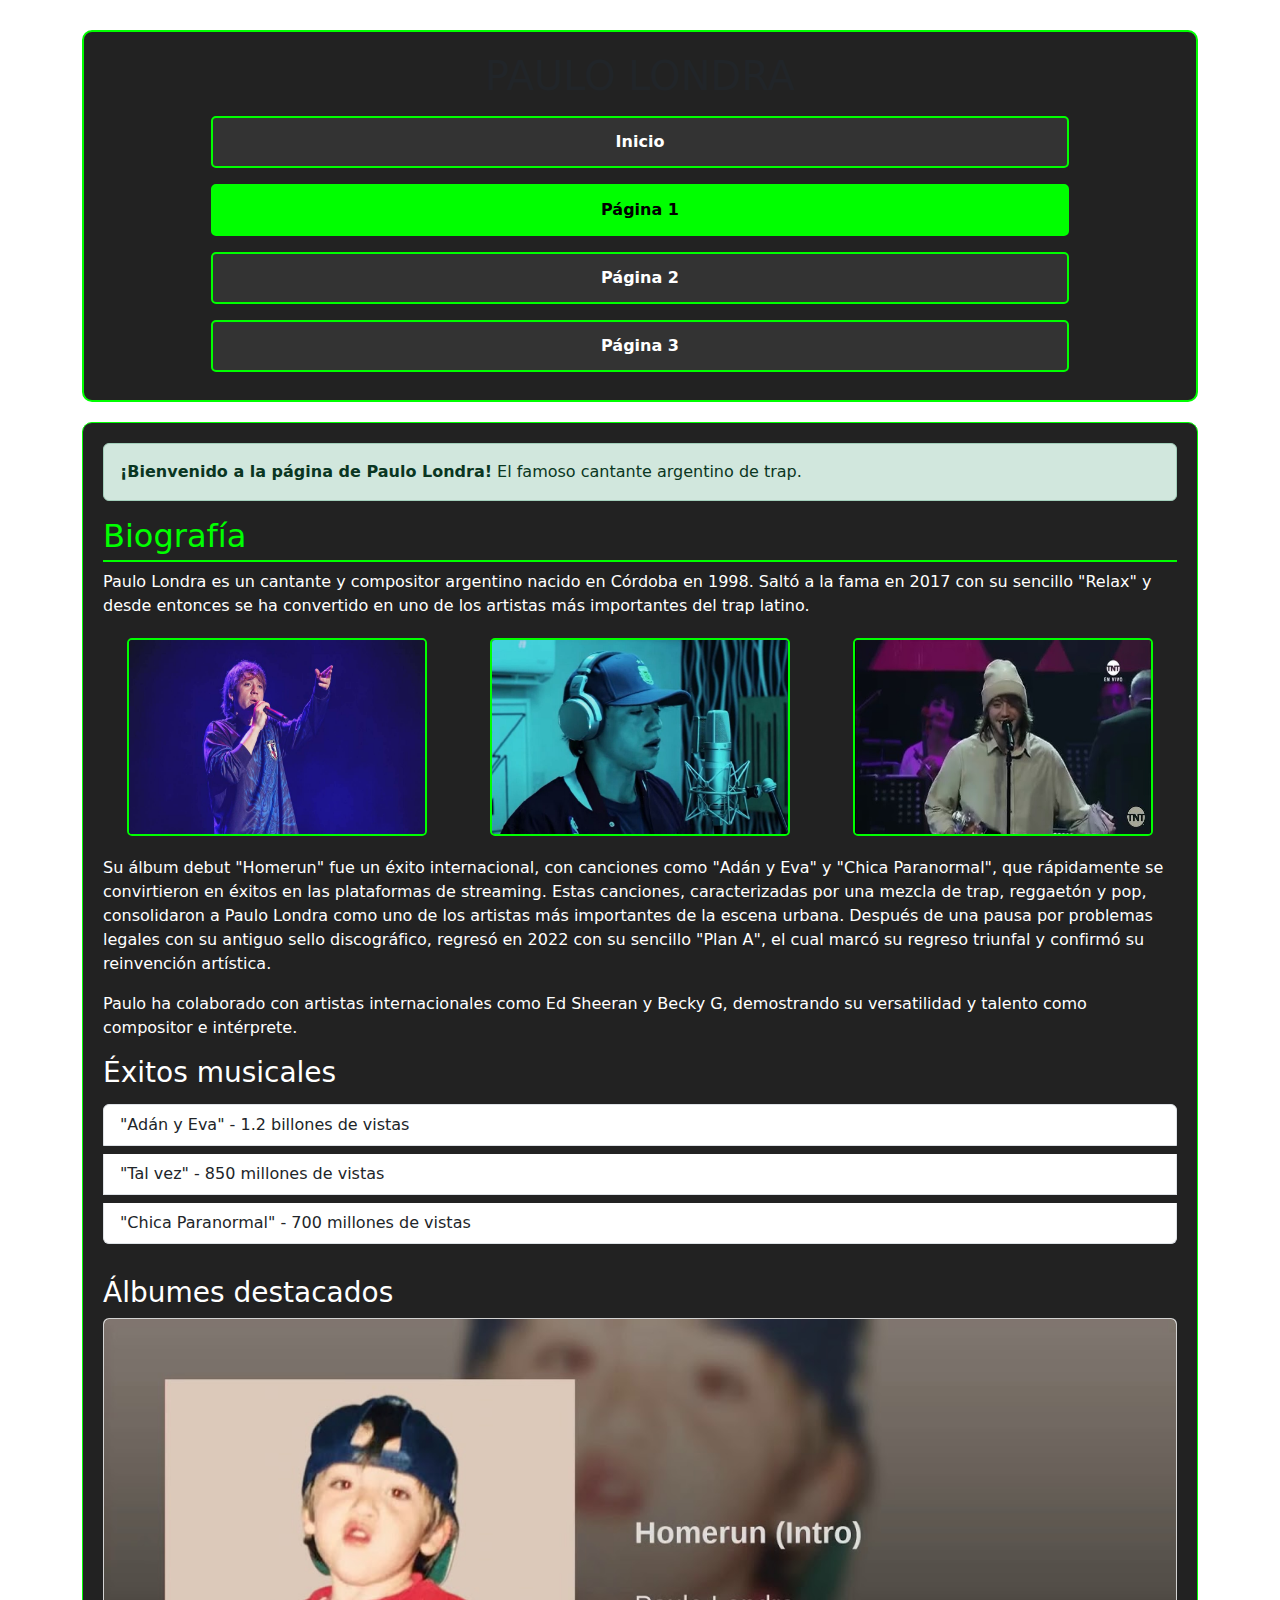
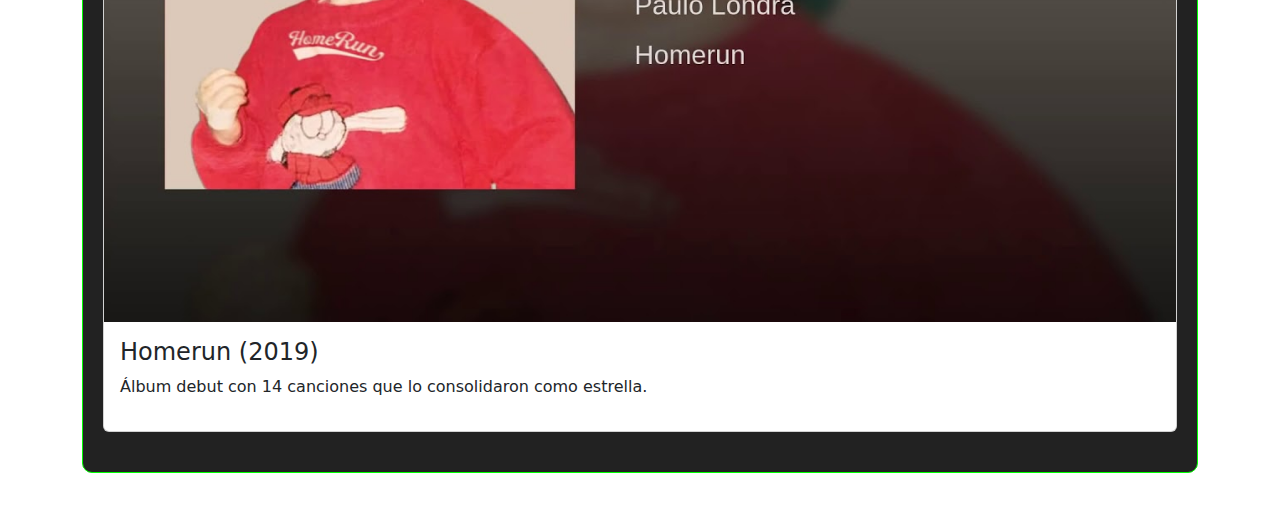
<file: pagina 1.html>
<!DOCTYPE html>
<html lang="es">
  <head>
    <meta charset="UTF-8" />
    <meta name="viewport" content="width=device-width, initial-scale=1.0" />
    <title>Página 1</title>
    <link rel="stylesheet" href="css/pag1.css" />
    <link
      href="https://cdn.jsdelivr.net/npm/bootstrap@5.3.0/dist/css/bootstrap.min.css"
      rel="stylesheet"
    />
  </head>
  <body>
    <div class="container">
      <!-- Menú de navegación -->
      <div id="Menu">
        <h1>PAULO LONDRA</h1>
        <nav class="nav-container">
          <a class="nav-btn" href="index.html">Inicio</a>
          <a class="nav-btn current-page" href="pagina 1.html">Página 1</a>
          <a class="nav-btn" href="pagina 2.html">Página 2</a>
          <a class="nav-btn" href="pagina 3.html">Página 3</a>
        </nav>
      </div>

      <!-- Contenido principal -->
      <div class="page-content">
        <div class="alert alert-success">
          <strong>¡Bienvenido a la página de Paulo Londra!</strong> El famoso
          cantante argentino de trap.
        </div>

        <h2>Biografía</h2>
        <p>
          Paulo Londra es un cantante y compositor argentino nacido en Córdoba
          en 1998. Saltó a la fama en 2017 con su sencillo "Relax" y desde
          entonces se ha convertido en uno de los artistas más importantes del
          trap latino.
        </p>

        <!-- Galería de imágenes -->
        <div class="img-gallery">
          <img
            src="img-pag1/concierto-paulo-londra-en-mexico.jpg"
            alt="Paulo Londra en concierto"
            class="gallery-img"
          />
          <img
            src="img-pag1/estudio-paulo.jpg"
            alt="Paulo Londra en el estudio"
            class="gallery-img"
          />
          <img
            src="img-pag1/premio.jpg"
            alt="Paulo Londra recibiendo premio"
            class="gallery-img"
          />
        </div>

        <p>
          Su álbum debut "Homerun" fue un éxito internacional, con canciones como "Adán y Eva" y "Chica Paranormal", que rápidamente se convirtieron en éxitos en las plataformas de streaming. 
          Estas canciones, caracterizadas por una mezcla de trap, reggaetón y pop, consolidaron a Paulo Londra como uno de los artistas más importantes de la escena urbana. 
          Después de una pausa por problemas legales con su antiguo sello discográfico, regresó en 2022 con su sencillo "Plan A", el cual marcó su regreso triunfal y confirmó su reinvención artística.
        </p>

        <p>
          Paulo ha colaborado con artistas internacionales como Ed Sheeran y
          Becky G, demostrando su versatilidad y talento como compositor e
          intérprete.
        </p>

        <h3>Éxitos musicales</h3>
        <div class="list-group">
          <div class="list-group-item">
            "Adán y Eva" - 1.2 billones de vistas
          </div>
          <div class="list-group-item">"Tal vez" - 850 millones de vistas</div>
          <div class="list-group-item">
            "Chica Paranormal" - 700 millones de vistas
          </div>
        </div>
        <h3 class="mt-4">Álbumes destacados</h3>
        <div class="card">
          <img
            src="img-pag1/album.jpg"
            class="card-img-top"
            alt="Álbum Homerun"
          />
          <div class="card-body">
            <h4>Homerun (2019)</h4>
            <p>
              Álbum debut con 14 canciones que lo consolidaron como estrella.
            </p>
          </div>
        </div>
      </div>
    </div>
  </body>
</html>
</file>
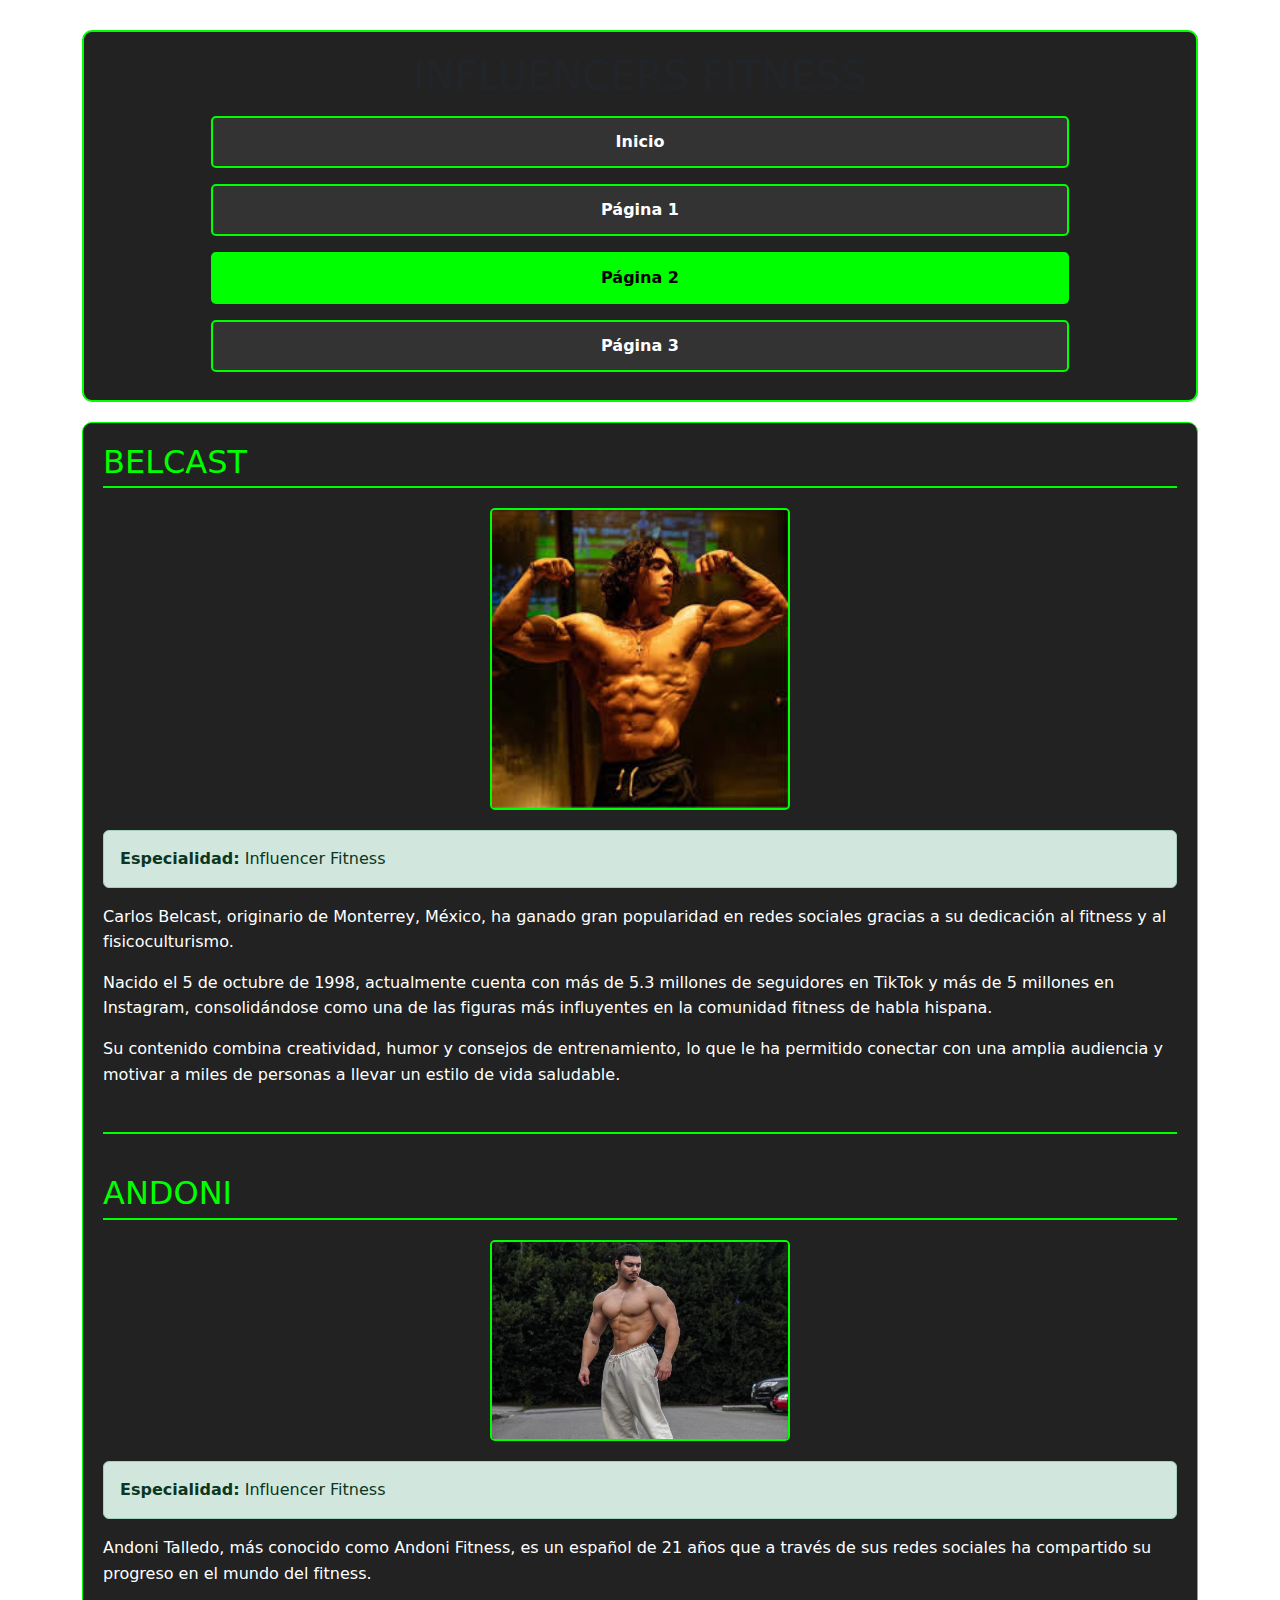
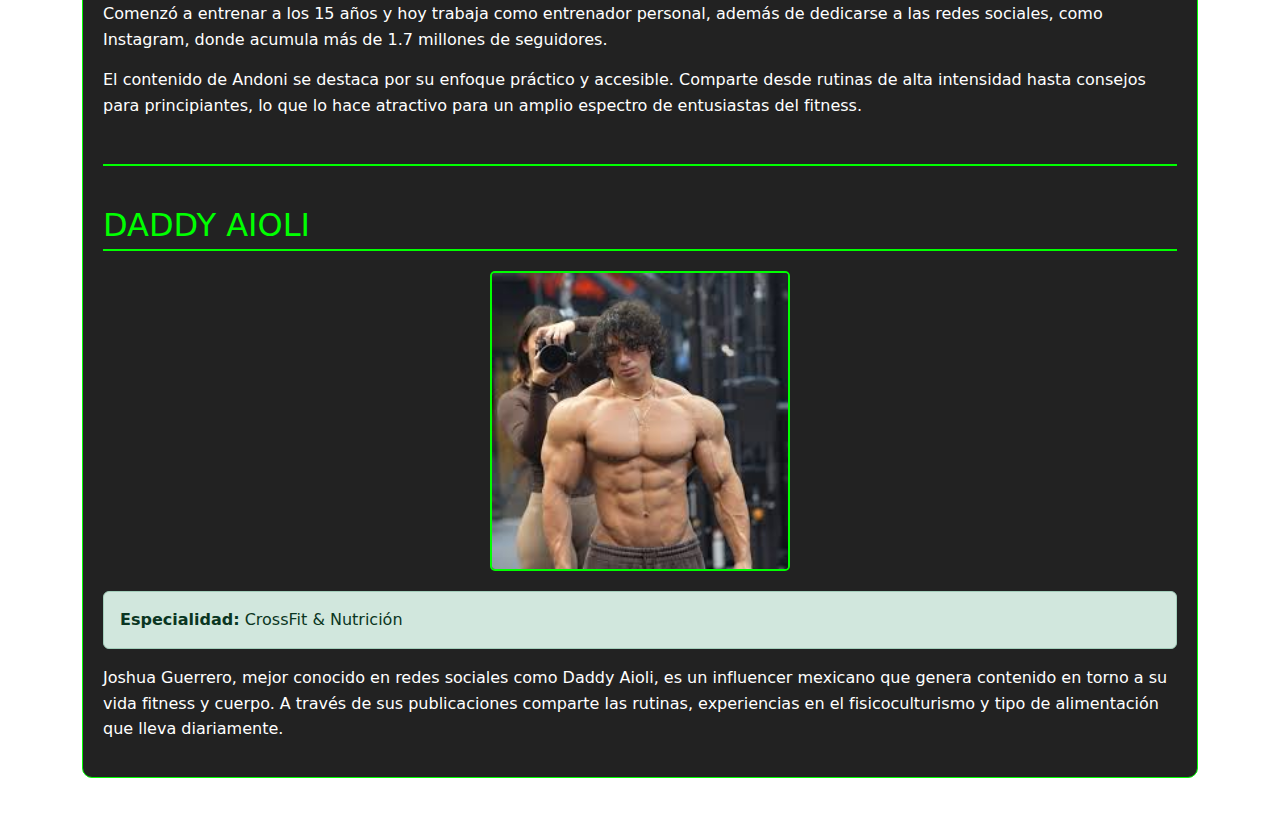
<file: pagina 2.html>
<!DOCTYPE html>
<html lang="es">
  <head>
    <meta charset="UTF-8" />
    <meta name="viewport" content="width=device-width, initial-scale=1.0" />
    <title>Página 2</title>
    <link rel="stylesheet" href="css/pag2.css" />
    <link
      href="https://cdn.jsdelivr.net/npm/bootstrap@5.3.0/dist/css/bootstrap.min.css"
      rel="stylesheet"
    />
  </head>
  <body>
    <div class="container">
      <div id="Menu">
        <h1>INFLUENCERS FITNESS</h1>
        <nav class="nav-container">
          <a class="nav-btn" href="index.html">Inicio</a>
          <a class="nav-btn" href="pagina 1.html">Página 1</a>
          <a class="nav-btn current-page" href="pagina 2.html">Página 2</a>
          <a class="nav-btn" href="pagina 3.html">Página 3</a>
        </nav>
      </div>

      <!-- Contenido principal -->
      <div class="page-content">
        <!-- Carlos Belcast -->
        <section class="influencer-section">
          <h2>BELCAST</h2>
          <div class="img-gallery">
            <img
              src="img-pag1/belcast.jpg"
              alt="Carlos Belcast"
              class="gallery-img"
            />
          </div>

          <div class="alert alert-success">
            <strong>Especialidad:</strong> Influencer Fitness
          </div>

          <div class="influencer-info">
            <p>
              Carlos Belcast, originario de Monterrey, México, ha ganado gran
              popularidad en redes sociales gracias a su dedicación al fitness y
              al fisicoculturismo.
            </p>
            <p>
              Nacido el 5 de octubre de 1998, actualmente cuenta con más de 5.3
              millones de seguidores en TikTok y más de 5 millones en Instagram,
              consolidándose como una de las figuras más influyentes en la
              comunidad fitness de habla hispana.
            </p>
            <p>
              Su contenido combina creatividad, humor y consejos de
              entrenamiento, lo que le ha permitido conectar con una amplia
              audiencia y motivar a miles de personas a llevar un estilo de vida
              saludable.
            </p>
          </div>
        </section>

        <!-- Andoni -->
        <section class="influencer-section">
          <h2>ANDONI</h2>
          <div class="img-gallery">
            <img
              src="img-pag1/andoni.jpg"
              alt="Andoni Fit"
              class="gallery-img"
            />
          </div>

          <div class="alert alert-success">
            <strong>Especialidad:</strong> Influencer Fitness
          </div>

          <div class="influencer-info">
            <p>
              Andoni Talledo, más conocido como Andoni Fitness, es un español de
              21 años que a través de sus redes sociales ha compartido su
              progreso en el mundo del fitness.
            </p>
            <p>
              Comenzó a entrenar a los 15 años y hoy trabaja como entrenador
              personal, además de dedicarse a las redes sociales, como
              Instagram, donde acumula más de 1.7 millones de seguidores.
            </p>
            <p>
              El contenido de Andoni se destaca por su enfoque práctico y
              accesible. Comparte desde rutinas de alta intensidad hasta
              consejos para principiantes, lo que lo hace atractivo para un
              amplio espectro de entusiastas del fitness.
            </p>
          </div>
        </section>

        <!-- Daddy Aioli -->
        <section class="influencer-section">
          <h2>DADDY AIOLI</h2>
          <div class="img-gallery">
            <img
              src="img-pag1/daddy.jpg"
              alt="Daddy Aioli Fitness"
              class="gallery-img"
            />
          </div>

          <div class="alert alert-success">
            <strong>Especialidad:</strong> CrossFit & Nutrición
          </div>

          <div class="influencer-info">
            <p>
              Joshua Guerrero, mejor conocido en redes sociales como Daddy
              Aioli, es un influencer mexicano que genera contenido en torno a
              su vida fitness y cuerpo. A través de sus publicaciones comparte
              las rutinas, experiencias en el fisicoculturismo y tipo de
              alimentación que lleva diariamente.
            </p>
          </div>
        </section>
      </div>
    </div>
  </body>
</html>
</file>
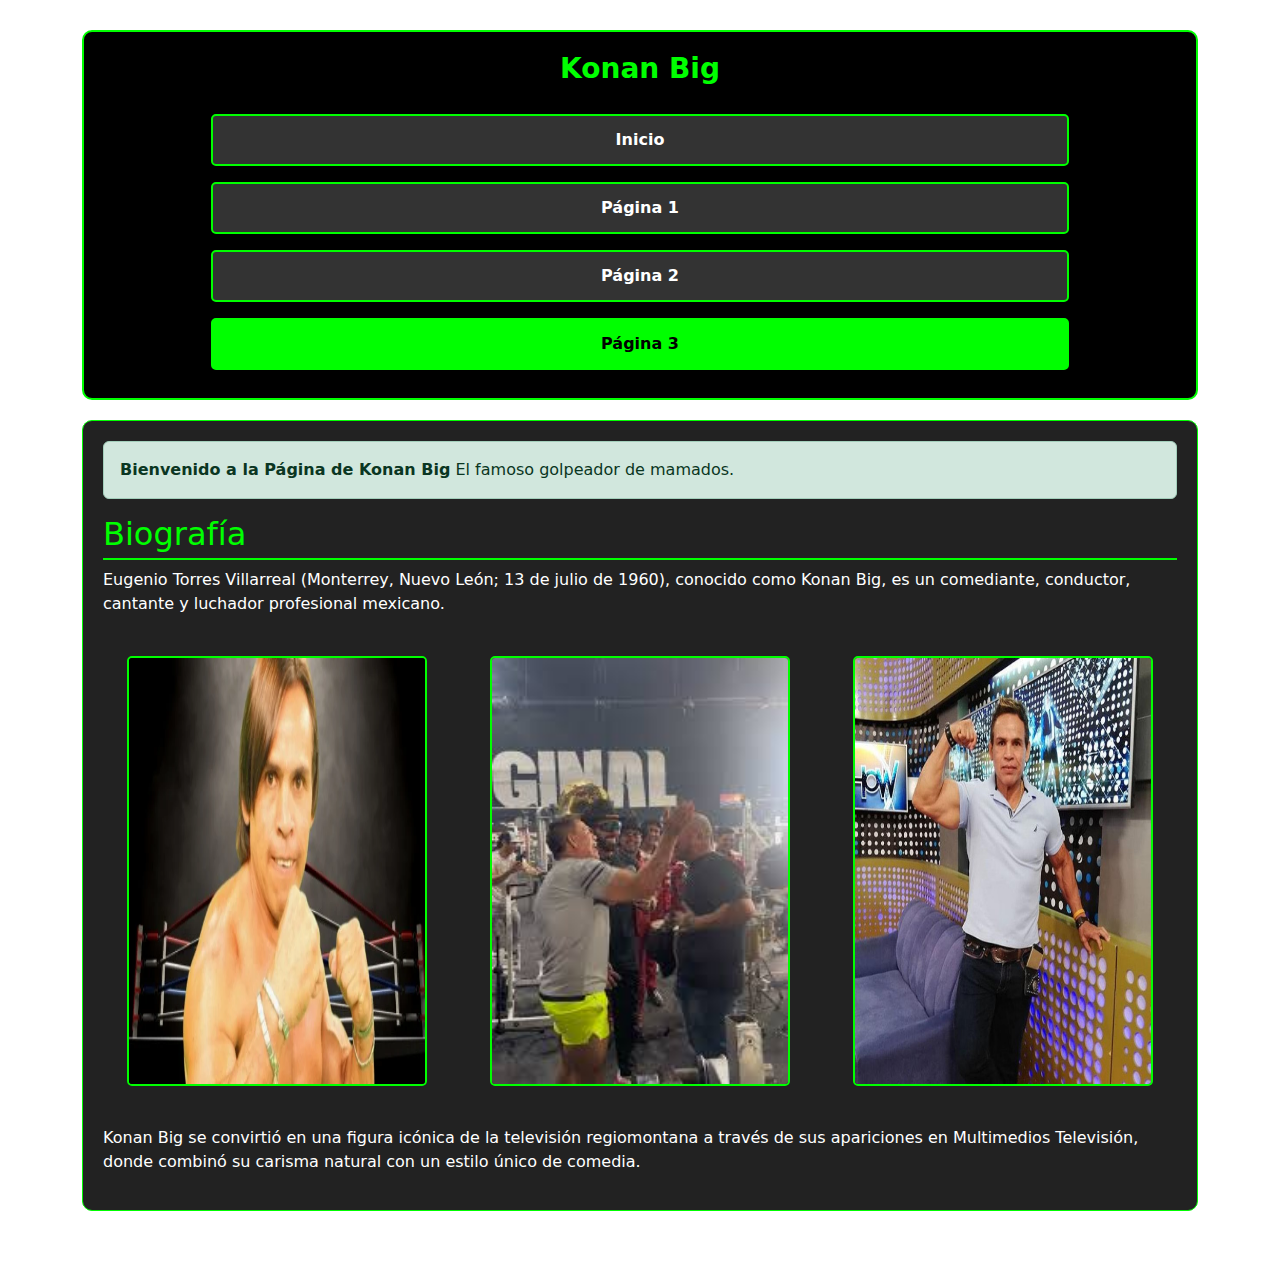
<file: pagina 3.html>
<!DOCTYPE html>
<html lang="en">
  <head>
    <meta charset="UTF-8" />
    <meta name="viewport" content="width=device-width, initial-scale=1.0" />
    <title>Página 3</title>
    <link rel="stylesheet" href="css/pag3.css" />
    <link
      href="https://cdn.jsdelivr.net/npm/bootstrap@5.3.0/dist/css/bootstrap.min.css"
      rel="stylesheet"
    />
  </head>
  <body>
    <div class="container">
      <div id="Menu">
        <h1><b>Konan Big</b></h1>
        <nav class="nav-container">
          <a class="nav-btn" href="index.html">Inicio</a>
          <a class="nav-btn" href="pagina 1.html">Página 1</a>
          <a class="nav-btn" href="pagina 2.html">Página 2</a>
          <a class="nav-btn current-page" href="pagina 3.html">Página 3</a>
        </nav>
      </div>
      <!-- Contenido -->
      <div class="page-content">
        <div class="alert alert-success">
          <strong>Bienvenido a la Página de Konan Big</strong> El famoso
          golpeador de mamados.
        </div>
        <h2>Biografía</h2>
        <p>
          Eugenio Torres Villarreal (Monterrey, Nuevo León; 13 de julio de
          1960), conocido como Konan Big, es un comediante, conductor, cantante
          y luchador profesional mexicano.
        </p>
        <div class="img-gallery">
          <img
            src="img-pag1/konan luchador"
            alt="Konan big luchador"
            class="img-gallery"
          />
          <img
            src="img-pag1/Konan bendicion.jpg"
            alt="Konan dando la bendición"
            class="img-gallery"
          />
          <img
            src="img-pag1/konan big multimedios"
            alt="Konan en multimedios"
            class="img-gallery"
          />
        </div>
        <p>
          Konan Big se convirtió en una figura icónica de la televisión
          regiomontana a través de sus apariciones en Multimedios Televisión,
          donde combinó su carisma natural con un estilo único de comedia.
        </p>
      </div>
    </div>
  </body>
</html>
</file>
<file: css/pag1.css>
body {
    font-family: Arial, sans-serif;
    background-color: #000;
    color: #0f0;
    margin: 0;
    padding: 20px;
    line-height: 1.5;
}

/* Contenedor principal */
.container {
    max-width: 1000px;
    margin: 0 auto;
    padding: 10px;
}

/* Encabezado y menú */
#Menu {
    background-color: #222;
    padding: 20px;
    border-radius: 10px;
    margin-bottom: 20px;
    text-align: center;
    border: 2px solid #0f0;
}

h1 {
    color: #0f0;
    text-align: center;
    font-size: 28px;
    margin-bottom: 20px;
}

/* Navegación */
.nav-container {
    display: flex;
    flex-direction: column;
    align-items: center;
}

.nav-btn {
    display: block;
    width: 80%;
    padding: 12px;
    margin: 8px 0;
    background-color: #333;
    color: white;
    text-decoration: none;
    border: 2px solid #0f0;
    border-radius: 5px;
    font-weight: bold;
    text-align: center;
}

.nav-btn:hover {
    background-color: #0f0;
    color: black;
}

.current-page {
    background-color: #0f0;
    color: black;
}

/* Contenido principal */
.page-content {
    background-color: #222;
    padding: 20px;
    border-radius: 10px;
    margin-bottom: 20px;
    color: white;
    border: 1px solid #0f0;
}

.page-content h2 {
    color: #0f0;
    border-bottom: 2px solid #0f0;
    padding-bottom: 5px;
}

/* Galería de imágenes */
.img-gallery {
    display: flex;
    flex-wrap: wrap;
    justify-content: space-around;
    gap: 15px;
    margin: 20px 0;
}

.gallery-img {
    width: 100%;
    max-width: 300px;
    border: 2px solid #0f0;
    border-radius: 5px;
}
.alert {
    padding: 15px;
    border-radius: 5px;
    margin-bottom: 20px;
}

.alert-success {
    background-color: #004d00;
    color: #0f0;
    border: 1px solid #0f0;
}

.list-group {
    margin: 15px 0;
}

.list-group-item {
    padding: 10px 15px;
    border: 1px solid #0f0;
    margin-bottom: 8px;
    background-color: #333;
    color: white;
}

.card {
    border: 2px solid #0f0;
    border-radius: 5px;
    margin-bottom: 20px;
    background-color: #333;
    color: white;
    overflow: hidden;
}

.card-img-top {
    width: 100%;
    height: auto;
}
</file>
<file: css/pag2.css>
body {
    font-family: Arial, sans-serif;
    background-color: #000;
    color: #0f0;
    margin: 0;
    padding: 20px;
    line-height: 1.5;
}

/* Contenedor principal */
.container {
    max-width: 1000px;
    margin: 0 auto;
    padding: 10px;
}
#Menu {
    background-color: #222;
    padding: 20px;
    border-radius: 10px;
    margin-bottom: 20px;
    text-align: center;
    border: 2px solid #0f0;
}

h1 {
    color: #0f0;
    text-align: center;
    font-size: 28px;
    margin-bottom: 20px;
}

/* Navegación (ESTILO EXACTO) */
.nav-container {
    display: flex;
    flex-direction: column;
    align-items: center;
}

.nav-btn {
    display: block;
    width: 80%;
    padding: 12px;
    margin: 8px 0;
    background-color: #333;
    color: white;
    text-decoration: none;
    border: 2px solid #0f0;
    border-radius: 5px;
    font-weight: bold;
    text-align: center;
}

.nav-btn:hover {
    background-color: #0f0;
    color: black;
}

.current-page {
    background-color: #0f0;
    color: black;
}

/* Contenido principal */
.page-content {
    background-color: #222;
    padding: 20px;
    border-radius: 10px;
    margin-bottom: 20px;
    color: white;
    border: 1px solid #0f0;
}

.page-content h2 {
    color: #0f0;
    border-bottom: 2px solid #0f0;
    padding-bottom: 5px;
}

/* Galería de imágenes */
.img-gallery {
    display: flex;
    flex-wrap: wrap;
    justify-content: space-around;
    gap: 15px;
    margin: 20px 0;
}

.gallery-img {
    width: 100%;
    max-width: 300px;
    border: 2px solid #0f0;
    border-radius: 5px;
}

/* Alert */
.alert {
    padding: 15px;
    border-radius: 5px;
    margin-bottom: 20px;
}

.alert-success {
    background-color: #004d00;
    color: #0f0;
    border: 1px solid #0f0;
}

/* Secciones de influencers */
.influencer-section {
    margin-bottom: 40px;
    padding-bottom: 30px;
    border-bottom: 2px solid #0f0;
}

.influencer-section:last-child {
    border-bottom: none;
    margin-bottom: 0;
    padding-bottom: 0;
}

.influencer-info p {
    margin-bottom: 15px;
    line-height: 1.6;
}

/* Responsive */
@media (max-width: 768px) {
    h1 {
        font-size: 24px;
    }
    
    .page-content h2 {
        font-size: 1.3rem;
    }
    
    .gallery-img {
        max-width: 100%;
    }
    
    .nav-btn {
        width: 100%;
    }
}
</file>
<file: css/pag3.css>
/* pag3.css */
body {
    font-family: Arial, sans-serif;
    background-color: #000000;
    color: #0f0;
    margin: 0;
    padding: 20px;
    line-height: 1.5;
}

/* Contenedor principal */
.container {
    max-width: 1000px;
    margin: 0 auto;
    padding: 10px;
}

/* Encabezado y menú */
#Menu {
    background-color: #000000;
    padding: 20px;
    border-radius: 10px;
    margin-bottom: 20px;
    text-align: center;
    border: 2px solid #0f0;
}

#Menu h1 {
    color: #0f0;
    text-align: center;
    font-size: 28px;
    margin-bottom: 20px;
}

/* Navegación */
.nav-container {
    display: flex;
    flex-direction: column;
    align-items: center;
}

.nav-btn {
    display: block;
    width: 80%;
    padding: 12px;
    margin: 8px 0;
    background-color: #333;
    color: white;
    text-decoration: none;
    border: 2px solid #0f0;
    border-radius: 5px;
    font-weight: bold;
    text-align: center;
}

.nav-btn:hover {
    background-color: #0f0;
    color: black;
}

.current-page {
    background-color: #0f0;
    color: black;
}

/* Contenido principal */
.page-content {
    background-color: #222;
    padding: 20px;
    border-radius: 10px;
    margin-bottom: 20px;
    color: white;
    border: 1px solid #0f0;
}

.page-content h2 {
    color: #0f0;
    border-bottom: 2px solid #0f0;
    padding-bottom: 5px;
}

/* Galería de imágenes */
.img-gallery {
    display: flex;
    flex-wrap: wrap;
    justify-content: space-around;
    gap: 15px;
    margin: 20px 0;
}

.img-gallery img {
    width: 100%;
    max-width: 300px;
    border: 2px solid #0f0;
    border-radius: 5px;
}

.alert {
    padding: 15px;
    border-radius: 5px;
    margin-bottom: 20px;
}

.alert-success {
    background-color: #004d00;
    color: #0f0;
    border: 1px solid #0f0;
}

.list-group {
    margin: 15px 0;
}

.list-group-item {
    padding: 10px 15px;
    border: 1px solid #0f0;
    margin-bottom: 8px;
    background-color: #333;
    color: white;
}

.card {
    border: 2px solid #0f0;
    border-radius: 5px;
    margin-bottom: 20px;
    background-color: #333;
    color: white;
    overflow: hidden;
}

.card-img-top {
    width: 100%;
    height: auto;
}
</file>
